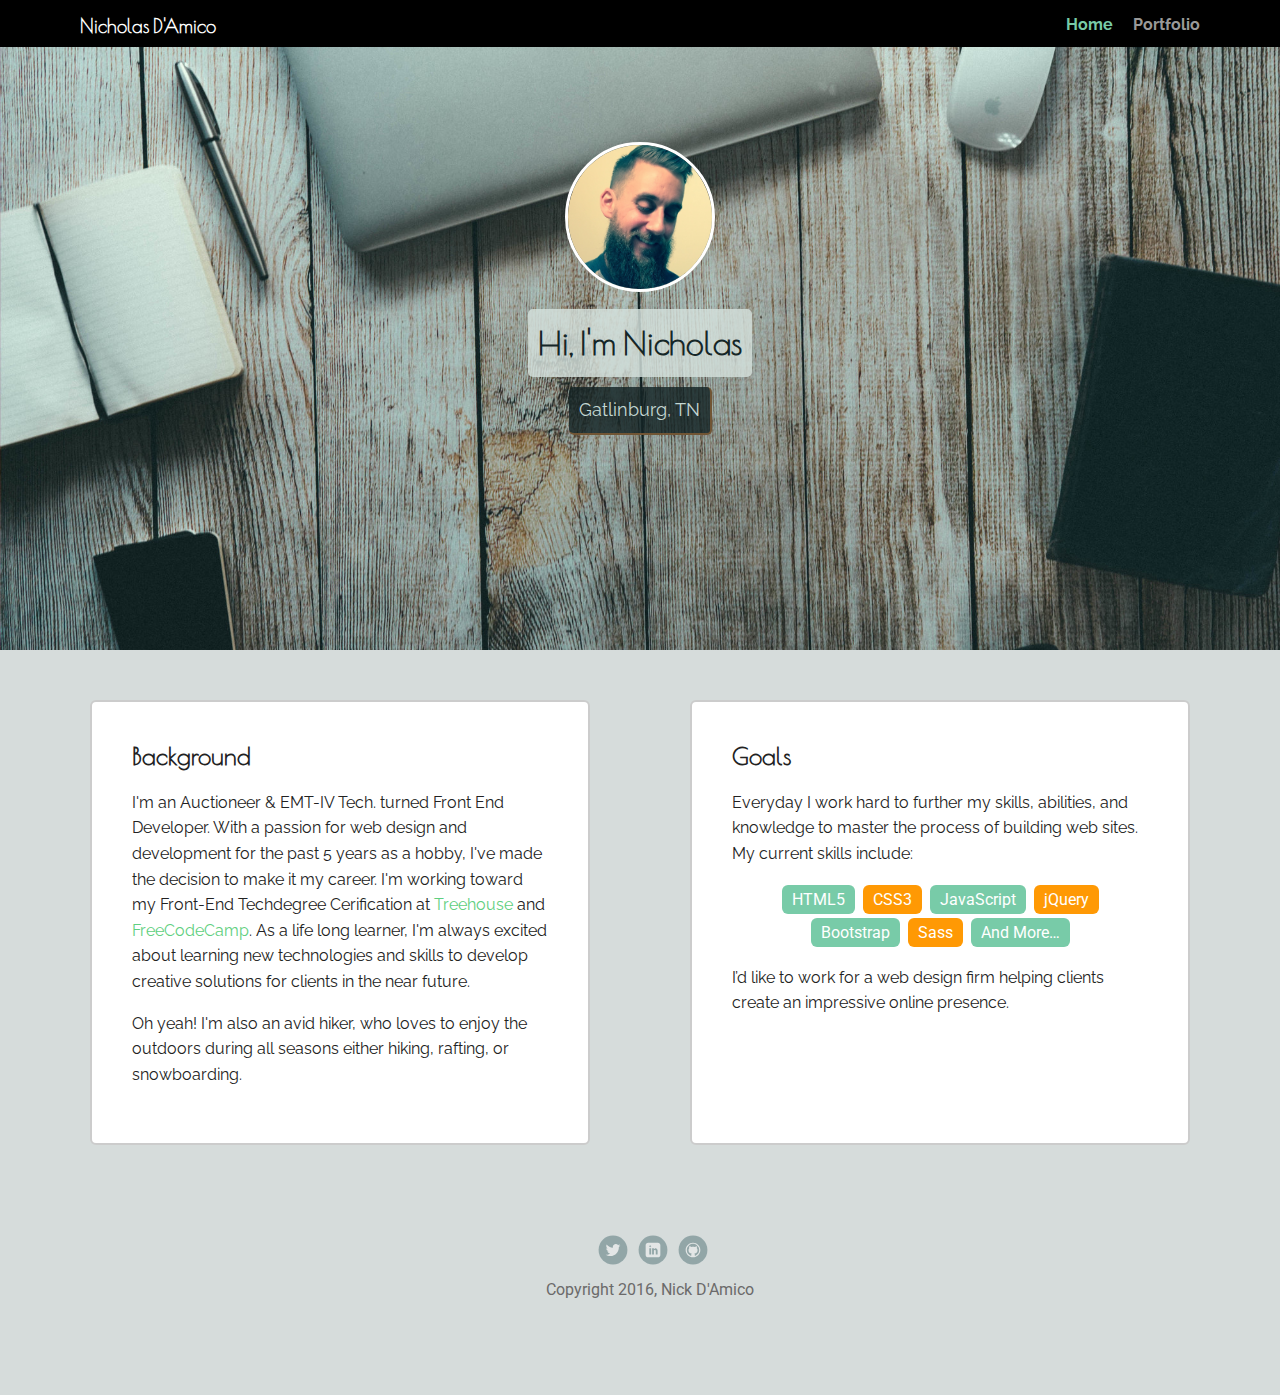
<file: index.html>
<!doctype html>
<html lang="en">
<head>
  <meta charset="utf-8">
  <title>Nick D'Amico's Profile Site</title>
  <meta name="viewport" content="width=device-width, initial-scale=1.0">
  <link rel="stylesheet" href="css/styles.css">
  <link href="https://fonts.googleapis.com/css?family=Muli%7CRoboto:400,300,500,700,900" rel="stylesheet">
  <link href='https://fonts.googleapis.com/css?family=Poiret+One' rel='stylesheet' type='text/css'>
  <link href='https://fonts.googleapis.com/css?family=Raleway' rel='stylesheet' type='text/css'>
</head>
  <body>

    <div class="main-nav">
        <ul class="nav">
          <li class="name poiret-font">Nicholas D'Amico</li>
          <li><a class="active raleway-font" href='home.html'>Home</a></li>
          <li><a class="raleway-font" href="portfolio.html">Portfolio</a></li>
        </ul>
    </div>

    <header>
      <img src="images/profile.jpg" alt="Picture of Nick D'Amico" class="profile-image">
      <h1 class="tag name poiret-font">Hi, I'm Nicholas</h1>
      <p class="tag location raleway-font">Gatlinburg, TN</p>
    </header>

    <main class="flex">
      <div class="card">
        <h2 class="poiret-font">Background</h2>
        <p class="raleway-font">I'm an Auctioneer &amp; EMT-IV Tech. turned Front End Developer. With a passion for web design and development for the past 5 years as a hobby, I've made the decision to make it my career. I'm working toward my Front-End Techdegree Cerification at <span><a class="th-link" href="https://teamtreehouse.com/nicholasdamico">Treehouse</a></span> and <span><a class="fcc-link" href="https://www.freecodecamp.com/nick-damico">FreeCodeCamp</a></span>. As a life long learner, I'm always excited about learning new technologies and skills to develop creative solutions for clients in the near future. </p>
        <p class="raleway-font">Oh yeah! I'm also an avid hiker, who loves to enjoy the outdoors during all seasons either hiking, rafting, or snowboarding.</p>
      </div>

      <div class="card">
        <h2 class="poiret-font">Goals</h2>
        <p class="raleway-font">Everyday I work hard to further my skills, abilities, and knowledge to master the process of building web sites. My current skills include:</p>
        <ul class="skills">
          <li>HTML5</li>
          <li>CSS3</li>
          <li>JavaScript</li>
          <li>jQuery</li>
          <li>Bootstrap</li>
          <li>Sass</li>
          <li>And More&hellip;</li>
        </ul>
        <p class="raleway-font">I’d like to work for a web design firm helping clients create an impressive online presence.</p>
      </div>

    </main>
    <footer>
      <ul>
        <li><a href="https://twitter.com/NickAlan82" target="_blank" class="social twitter">Twitter</a></li>
        <li><a href="https://www.linkedin.com/in/nicholas-d-amico-5aa1b6122?trk=hp-identity-name" target="_blank" class="social linkedin">LinkedIn</a></li>
        <li><a href="https://github.com/Nick-Damico" target="_blank" class="social github">Github</a></li>
      </ul>
      <p class="copyright">Copyright 2016, Nick D'Amico</p>
    </footer>
  </body>
  </html>
</file>
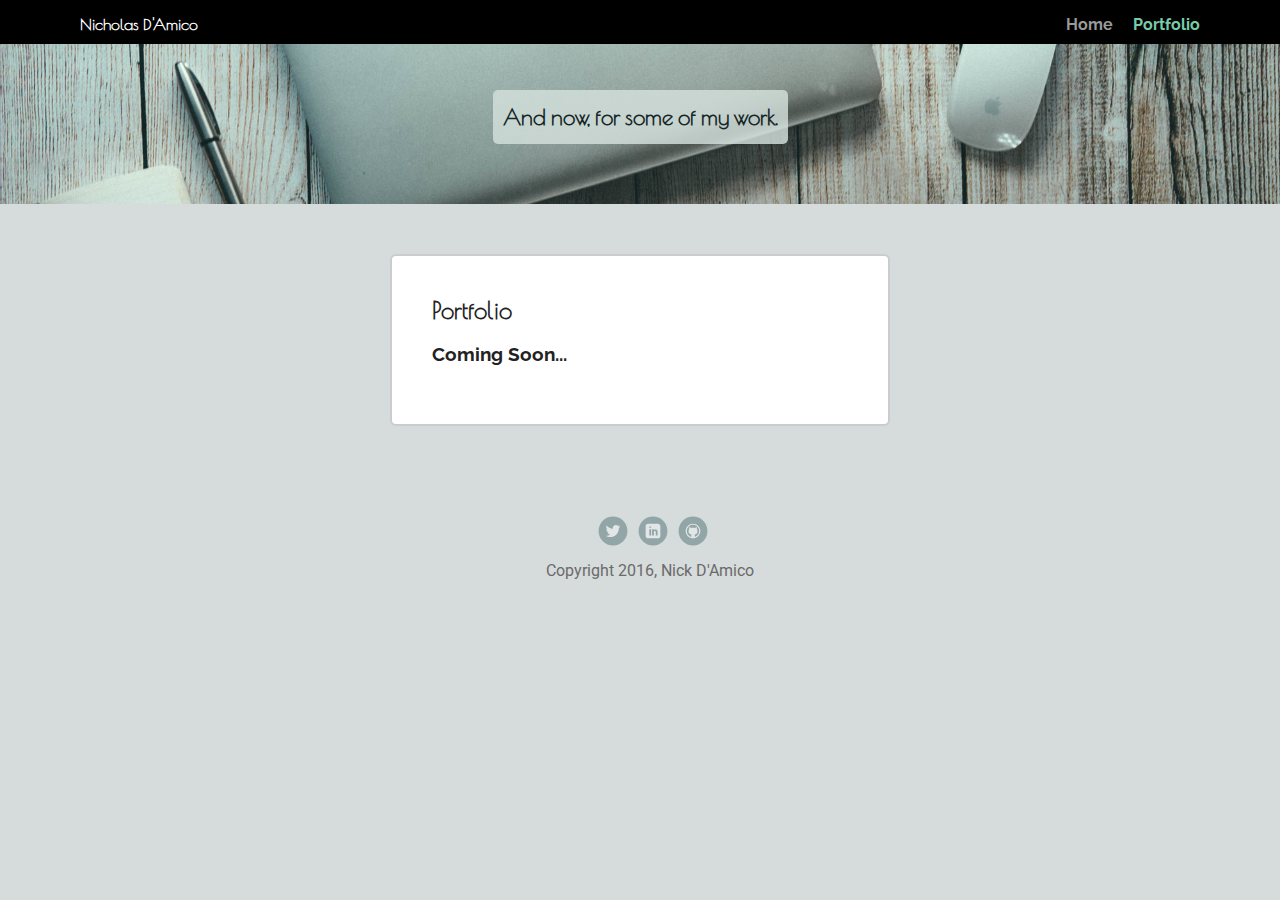
<file: experience.html>
<!doctype html>
<html lang="en">
<head>
  <meta charset="utf-8">
  <title>Nick D'Amico's Profile Site</title>
  <meta name="viewport" content="width=device-width, initial-scale=1.0">
  <link rel="stylesheet" href="experience.css">
  <link href="https://fonts.googleapis.com/css?family=Muli%7CRoboto:400,300,500,700,900" rel="stylesheet">
  <link href='https://fonts.googleapis.com/css?family=Poiret+One' rel='stylesheet' type='text/css'>
  <link href='https://fonts.googleapis.com/css?family=Raleway' rel='stylesheet' type='text/css'>
</head>
  <body>

    <div class="main-nav">
        <ul class="nav">
          <li class="name poiret-font">Nicholas D'Amico</li>
          <li><a class="raleway-font" href='index.html'>Home</a></li>
          <li><a class="active raleway-font" href="experience.html">Portfolio</a></li>
        </ul>
    </div>

    <header>
      <h1 class="tag name poiret-font">And now, for some of my work.</h1>
    </header>

    <main class="flex">
      <div class="card">
        <h2 class="poiret-font">Portfolio</h2>
          <h3 class="raleway-font">Coming Soon...</h3>
      </div>
    </main>
    <footer>
      <ul>
        <li><a href="https://twitter.com/NickAlan82" target="_blank" class="social twitter">Twitter</a></li>
        <li><a href="https://www.linkedin.com/in/nicholas-d-amico-5aa1b6122?trk=hp-identity-name" target="_blank" class="social linkedin">LinkedIn</a></li>
        <li><a href="https://github.com/Nick-Damico" target="_blank" class="social github">Github</a></li>
      </ul>
      <p class="copyright">Copyright 2016, Nick D'Amico</p>
    </footer>
  </body>
  </html>
</file>
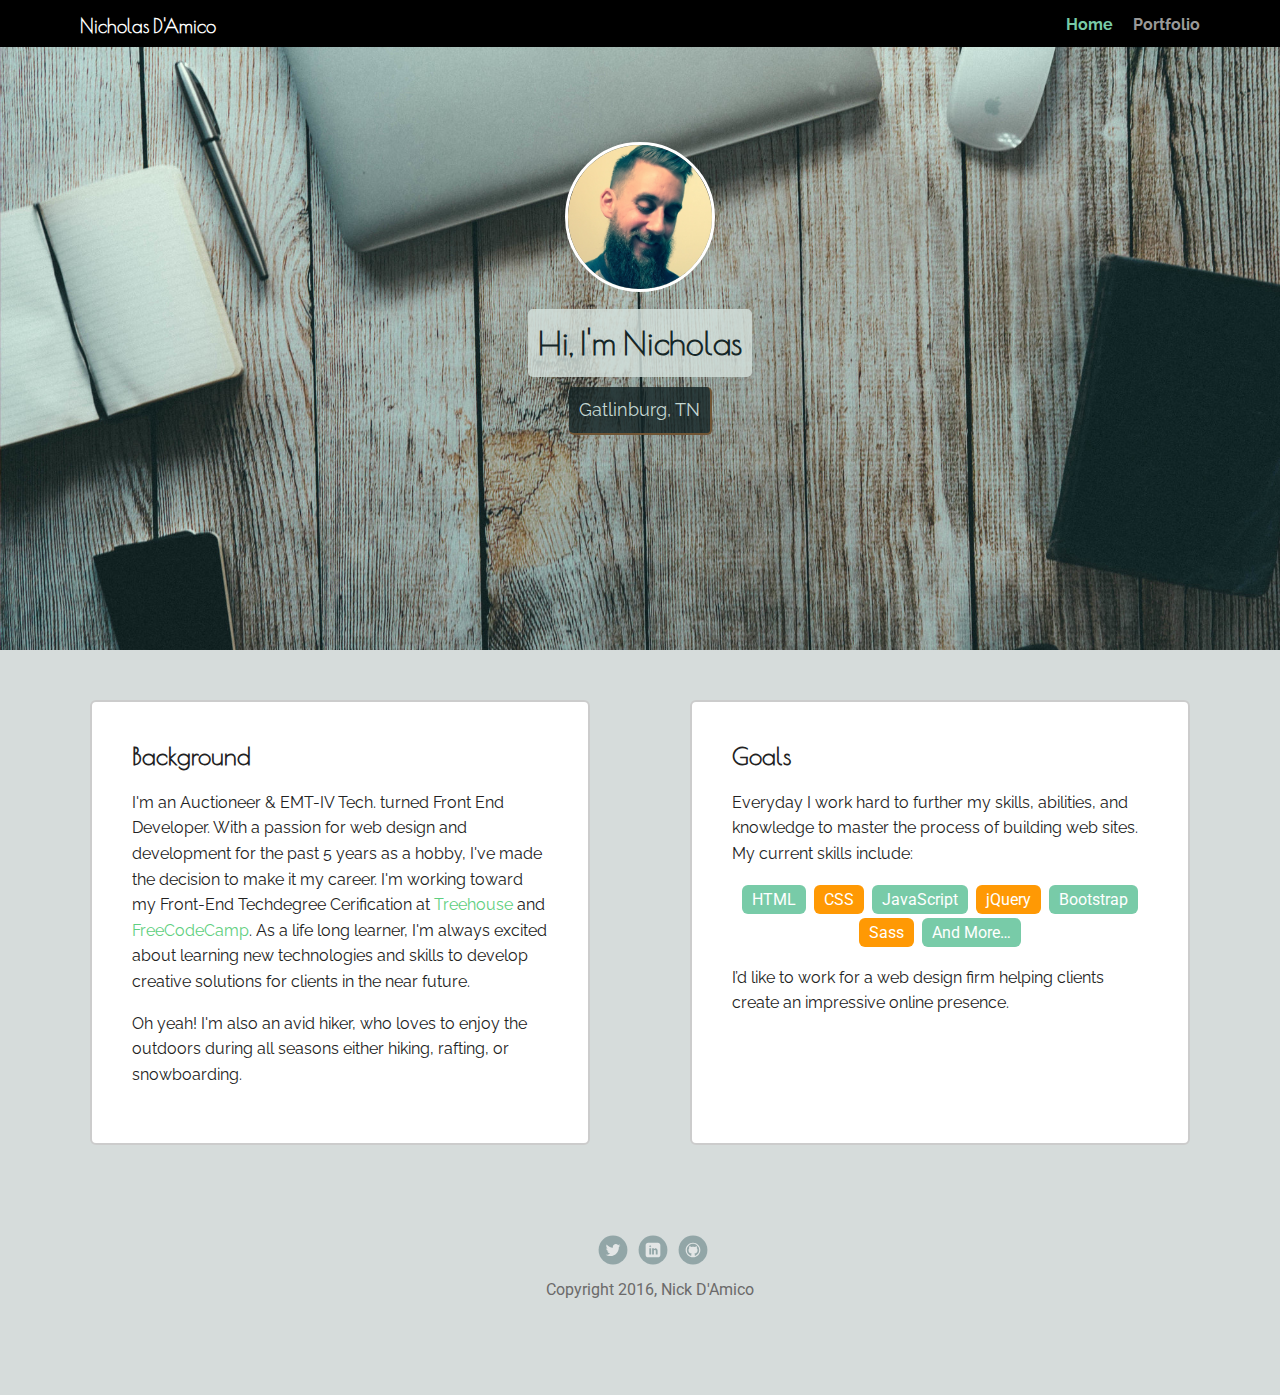
<file: home.html>
<!doctype html>
<html lang="en">
<head>
  <meta charset="utf-8">
  <title>Nick D'Amico's Profile Site</title>
  <meta name="viewport" content="width=device-width, initial-scale=1.0">
  <link rel="stylesheet" href="css/styles.css">
  <link href="https://fonts.googleapis.com/css?family=Muli%7CRoboto:400,300,500,700,900" rel="stylesheet">
  <link href='https://fonts.googleapis.com/css?family=Poiret+One' rel='stylesheet' type='text/css'>
  <link href='https://fonts.googleapis.com/css?family=Raleway' rel='stylesheet' type='text/css'>
</head>
  <body>

    <div class="main-nav">
        <ul class="nav">
          <li class="name poiret-font">Nicholas D'Amico</li>
          <li><a class="active raleway-font" href='home.html'>Home</a></li>
          <li><a class="raleway-font" href="portfolio.html">Portfolio</a></li>
        </ul>
    </div>

    <header>
      <img src="images/profile.jpg" alt="Picture of Nick D'Amico" class="profile-image">
      <h1 class="tag name poiret-font">Hi, I'm Nicholas</h1>
      <p class="tag location raleway-font">Gatlinburg, TN</p>
    </header>

    <main class="flex">
      <div class="card">
        <h2 class="poiret-font">Background</h2>
        <p class="raleway-font">I'm an Auctioneer &amp; EMT-IV Tech. turned Front End Developer. With a passion for web design and development for the past 5 years as a hobby, I've made the decision to make it my career. I'm working toward my Front-End Techdegree Cerification at <span><a class="th-link" href="https://teamtreehouse.com/nicholasdamico">Treehouse</a></span> and <span><a class="fcc-link" href="https://www.freecodecamp.com/nick-damico">FreeCodeCamp</a></span>. As a life long learner, I'm always excited about learning new technologies and skills to develop creative solutions for clients in the near future. </p>
        <p class="raleway-font">Oh yeah! I'm also an avid hiker, who loves to enjoy the outdoors during all seasons either hiking, rafting, or snowboarding.</p>
      </div>

      <div class="card">
        <h2 class="poiret-font">Goals</h2>
        <p class="raleway-font">Everyday I work hard to further my skills, abilities, and knowledge to master the process of building web sites. My current skills include:</p>
        <ul class="skills">
          <li>HTML</li>
          <li>CSS</li>
          <li>JavaScript</li>
          <li>jQuery</li>
          <li>Bootstrap</li>
          <li>Sass</li>
          <li>And More&hellip;</li>
        </ul>
        <p class="raleway-font">I’d like to work for a web design firm helping clients create an impressive online presence.</p>
      </div>

    </main>
    <footer>
      <ul>
        <li><a href="https://twitter.com/NickAlan82" target="_blank" class="social twitter">Twitter</a></li>
        <li><a href="https://www.linkedin.com/in/nicholas-d-amico-5aa1b6122?trk=hp-identity-name" target="_blank" class="social linkedin">LinkedIn</a></li>
        <li><a href="https://github.com/Nick-Damico" target="_blank" class="social github">Github</a></li>
      </ul>
      <p class="copyright">Copyright 2016, Nick D'Amico</p>
    </footer>
  </body>
  </html>
</file>
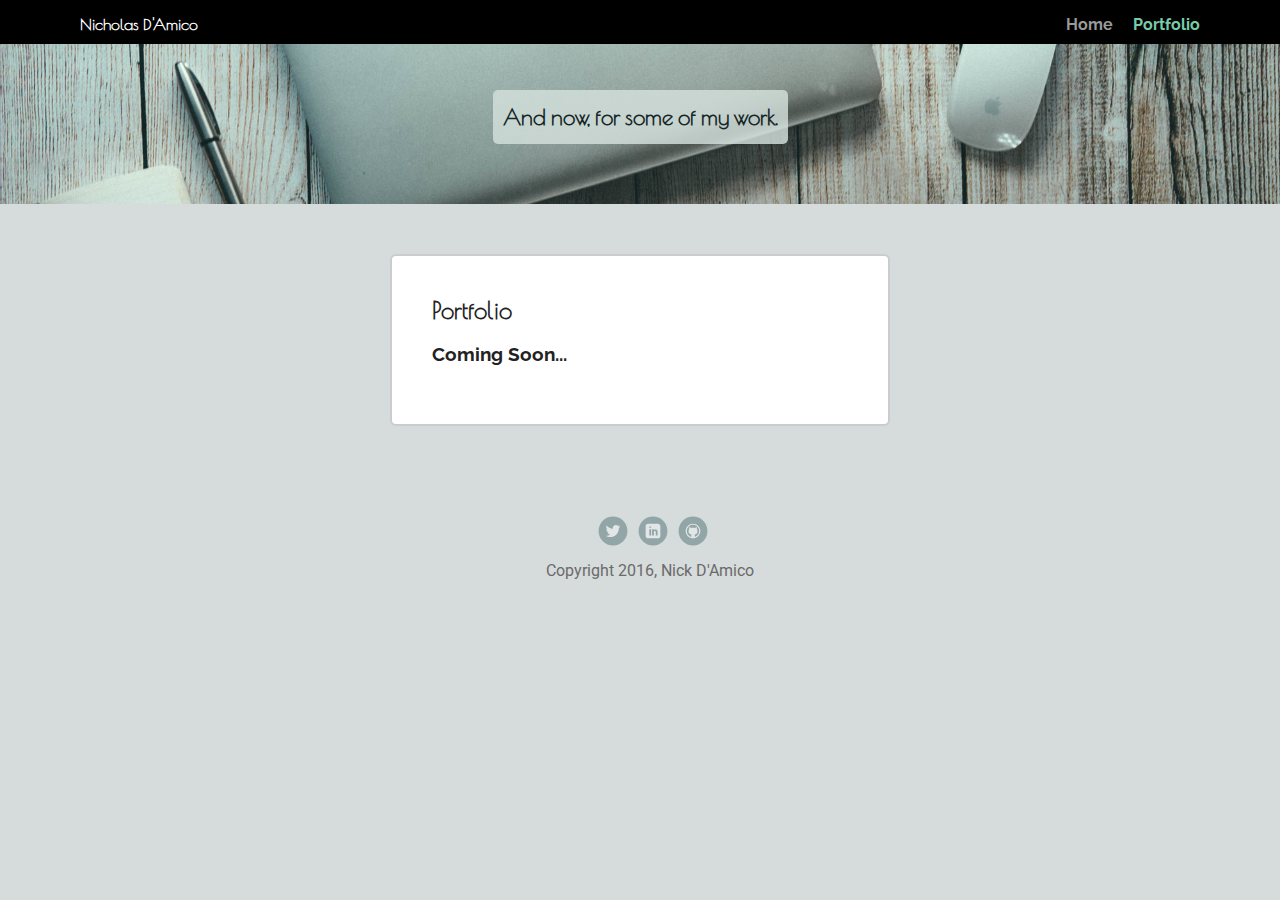
<file: portfolio.html>
<!doctype html>
<html lang="en">
<head>
  <meta charset="utf-8">
  <title>Nick D'Amico's Profile Site</title>
  <meta name="viewport" content="width=device-width, initial-scale=1.0">
  <link rel="stylesheet" href="css/portfolio.css">
  <link href="https://fonts.googleapis.com/css?family=Muli%7CRoboto:400,300,500,700,900" rel="stylesheet">
  <link href='https://fonts.googleapis.com/css?family=Poiret+One' rel='stylesheet' type='text/css'>
  <link href='https://fonts.googleapis.com/css?family=Raleway' rel='stylesheet' type='text/css'>
</head>
  <body>

    <div class="main-nav">
        <ul class="nav">
          <li class="name poiret-font">Nicholas D'Amico</li>
          <li><a class="raleway-font"href='home.html'>Home</a></li>
          <li><a class="active raleway-font" href="portfolio.html">Portfolio</a></li>
        </ul>
    </div>

    <header>
      <h1 class="tag name poiret-font">And now, for some of my work.</h1>
    </header>

    <main class="flex">
      <div class="card">
        <h2 class="poiret-font">Portfolio</h2>
          <h3 class="raleway-font">Coming Soon...</h3>
      </div>
    </main>
    <footer>
      <ul>
        <li><a href="https://twitter.com/NickAlan82" target="_blank" class="social twitter">Twitter</a></li>
        <li><a href="https://www.linkedin.com/in/nicholas-d-amico-5aa1b6122?trk=hp-identity-name" target="_blank" class="social linkedin">LinkedIn</a></li>
        <li><a href="https://github.com/Nick-Damico" target="_blank" class="social github">Github</a></li>
      </ul>
      <p class="copyright">Copyright 2016, Nick D'Amico</p>
    </footer>
  </body>
  </html>
</file>
<file: css/styles.css>
/* Global Layout Set-up */

* {
    box-sizing: border-box;
}
body {
    margin: 0;
    padding: 0;
    text-align: center;
    font-family: 'Roboto', sans-serif;
    color: #222;
    background: #d6dcdb;
    -webkit-font-smoothing: antialiased;
    font-smothing: antialiased;
}
/* Font Syles */
.poiret-font {
  font-family: 'Poiret One', cursive;
}
.raleway-font {
  font-family: 'Raleway', sans-serif;
}

/* Link Styles */

a {
    text-decoration: none;
    color: #999;
}
a:hover {
    color: #6633ff;
}

/* Styling .active page link */

.active {
    color: #78CBA8;
}

/* Section Styles */

.main-nav {
    width: 100%;
    background: black;
    min-height: 30px;
    padding: 10px;
    position: fixed;
    text-align: center;
}
.nav {
    display: -webkit-box;
    display: -ms-flexbox;
    display: flex;
    -ms-flex-pack: distribute;
    justify-content: space-around;
    font-weight: 700;
    list-style-type: none;
    margin: 0 auto;
    padding: 0;
}
.nav .name {
    display: block;
    margin-right: auto;
    color: white;
}
.nav li {
    padding: 5px 10px 0px 10px;
}
.nav a {
    -webkit-transition: all .5s;
    transition: all .5s;
}
.nav a:hover {
    color: white
}
header {
    text-align: center;
    background: url('../images/bg-2.jpg') no-repeat top center;
    background-size: cover;
    overflow: hidden;
    padding-top: 60px;
    -webkit-transition: all 1s;
    transition: all 1s;
}
header {
    line-height: 1.5;
}
header .profile-image {
    margin-top: 50px;
    width: 150px;
    height: 150px;
    border-radius: 50%;
    border: 3px solid white;
    -webkit-transition: all .5s;
    transition: all .5s;
}
header .profile-image:hover {
    -webkit-transform: scale(1.2) rotate(5deg);
    transform: scale(1.2) rotate(5deg);
}
.tag {
    background-color: rgba(212, 224, 220, .82);
    color: #152627;
    padding: 10px;
    border-radius: 5px;
    display: table;
    margin: 10px auto;
}
.location {
    background-color: rgba(20, 35, 37, .82);
    color: #c4d7d3;
    border-bottom: 2px solid #715534;
    border-right: 2px solid #715534;
    font-size: 1.1em;
    margin-bottom: 55px;
}
.card {
    margin: 30px auto;
    padding: 20px 40px 40px;
    width: 95%;
    max-width: 500px;
    text-align: left;
    background: #fff;
    /*#c7dad4;*/
    border: 2px solid #ccc;
    border-radius: 6px;
    -webkit-transition: all 1s;
    transition: all 1s;
}
.card:hover {
    border-color: #71553c;
    box-shadow: 0px 0px 1px 1px rgba(141, 142, 141, 0.75);
}
.th-link, .fcc-link {
    color: #5fcf80;
}
ul.skills {
    padding: 0;
    text-align: center;
}
.skills li {
    border-radius: 6px;
    display: inline-block;
    background: #ff9904;
    color: white;
    padding: 5px 10px;
    margin: 2px;
}
.skills li:nth-child(odd) {
    background: #78CBA8;
}
footer {
    width: 100%;
    min-height: 30px;
    padding: 20px 0 40px 20px;
}
footer .copyright {
    color: #6b6a6a;
    top: -8px;
    font-size: .75em;
}
footer ul {
    list-style-type: none;
    margin: 0;
    padding: 0;
}
footer ul li {
    display: inline-block;
}
a.social {
    display: inline-block;
    text-indent: -9999px;
    margin-left: 5px;
    width: 30px;
    height: 30px;
    background-size: 30px 30px;
    opacity: .4;
    -webkit-transition: all .5s;
    transition: all .5s;
}
a.twitter {
    background-image: url(../images/twitter.svg);
}
a.linkedin {
    background-image: url(../images/linkedin.svg);
}
a.github {
    background-image: url(../images/github.svg);
}
a.social:hover {
    opacity: 1;
}
.clearfix {
    clear: both;
}

/* Styles for larger screens */

@media screen and (min-width: 720px) {
    .flex {
        display: -ms-flexbox;
        /* TWEENER - IE 10 */
        display: -webkit-box;
        display: flex;
        max-width: 1200px;
        -ms-flex-pack: distribute;
        justify-content: space-around;
        margin: 0 auto;
    }
    header {
        min-height: 650px;
    }
    header .profile-image {
        margin-top: 82px;
    }
    .nav {
        max-width: 1200px;
        padding: 0 30px;
    }
    .nav .name {
      font-size: 1.15em;
    }
    main {
        padding-top: 20px;
    }
    main p {
        line-height: 1.6em;
    }
    .card {
        margin: 30px;
        width: 100%;
    }
    footer {
        font-size: 1.3em;
        max-width: 1200px;
        margin: 40px auto;
    }
}
</file>
<file: experience.css>
/* Global Layout Set-up */

* {
    box-sizing: border-box;
}
body {
    margin: 0;
    padding: 0;
    text-align: center;
    font-family: 'Roboto', sans-serif;
    color: #222;
    background: #d6dcdb;
    -webkit-font-smoothing: antialiased;
    font-smothing: antialiased;
}
/* Font Syles */
.poiret-font {
  font-family: 'Poiret One', Helvetica, sans-serif;
}
.raleway-font {
  font-family: 'Raleway', sans-serif;
}

/* Link Styles */

a {
    text-decoration: none;
    color: #999;
}
a:hover {
    color: #6633ff;
}

/* Styling .active page link */

.active {
    color: #78CBA8;
}

/* Image Styles */

/* Section Styles */

.main-nav {
    width: 100%;
    background: black;
    min-height: 30px;
    padding: 10px;
    position: fixed;
    text-align: center;
}
.nav {
    display: -webkit-box;
    display: -ms-flexbox;
    display: flex;
    -ms-flex-pack: distribute;
    justify-content: space-around;
    font-weight: 700;
    list-style-type: none;
    margin: 0 auto;
    padding: 0;
}
.nav .name {
    display: block;
    margin-right: auto;
    color: white;
}
.nav li {
    padding: 5px 10px 0px 10px;
}
.nav a {
    -webkit-transition: all .5s;
    transition: all .5s;
}
.nav a:hover {
    color: white
}
header {
    text-align: center;
    background: url('images/bg-2.jpg') no-repeat top center;
    background-size: cover;
    overflow: hidden;
    padding-top: 60px;
    padding-bottom: 20px;
    -webkit-transition: all 1s;
    transition: all 1s;
}
header {
    line-height: 1.5;
}
header .profile-image {
    margin-top: 50px;
    width: 150px;
    height: 150px;
    border-radius: 50%;
    border: 3px solid white;
    -webkit-transition: all .5s;
    transition: all .5s;
}
header .profile-image:hover {
    -webkit-transform: scale(1.2) rotate(5deg);
    transform: scale(1.2) rotate(5deg);
}
.tag {
    background-color: rgba(212, 224, 220, .82);
    color: #152627;
    font-size: 1.4em;
    padding: 10px;
    border-radius: 5px;
    display: table;
    margin: 10px auto;
}
.location {
    background-color: rgba(20, 35, 37, .82);
    color: #c4d7d3;
    border-bottom: 2px solid #715534;
    border-right: 2px solid #715534;
    font-size: 1.1em;
    margin-bottom: 55px;
}
.card {
    margin: 30px auto;
    padding: 20px 40px 40px;
    width: 95%;
    max-width: 500px;
    text-align: left;
    background: #fff;
    /*#c7dad4;*/
    border: 2px solid #ccc;
    border-radius: 6px;
    -webkit-transition: all 1s;
    transition: all 1s;
}
.card:hover {
    border-color: #71553c;
    box-shadow: 0px 0px 1px 1px rgba(141, 142, 141, 0.75);
}
.th-link, .fcc-link {
    color: #5fcf80;
}
ul.skills {
    padding: 0;
    text-align: center;
}
.skills li {
    border-radius: 6px;
    display: inline-block;
    background: #ff9904;
    color: white;
    padding: 5px 10px;
    margin: 2px;
}
.skills li:nth-child(odd) {
    background: #78CBA8;
}
footer {
    width: 100%;
    min-height: 30px;
    padding: 20px 0 40px 20px;
}
footer .copyright {
    color: #6b6a6a;
    top: -8px;
    font-size: .75em;
}
footer ul {
    list-style-type: none;
    margin: 0;
    padding: 0;
}
footer ul li {
    display: inline-block;
}
a.social {
    display: inline-block;
    text-indent: -9999px;
    margin-left: 5px;
    width: 30px;
    height: 30px;
    background-size: 30px 30px;
    opacity: .4;
    -webkit-transition: all .5s;
    transition: all .5s;
}
a.twitter {
    background-image: url(images/twitter.svg);
}
a.linkedin {
    background-image: url(images/linkedin.svg);
}
a.github {
    background-image: url(images/github.svg);
}
a.social:hover {
    opacity: 1;
}
.clearfix {
    clear: both;
}

/* Styles for larger screens */

@media screen and (min-width: 720px) {
    .flex {
        display: -ms-flexbox;
        /* TWEENER - IE 10 */
        display: -webkit-box;
        display: flex;
        max-width: 1200px;
        -ms-flex-pack: distribute;
        justify-content: space-around;
        margin: 0 auto;
    }
    header {
      padding: 80px 0 50px;
    }
    header .profile-image {
        margin-top: 82px;
    }
    .nav {
        max-width: 1200px;
        padding: 0 30px;
    }
    main {
        padding-top: 20px;
    }
    main p {
        line-height: 1.6em;
    }
    .card {
        margin: 30px;
        width: 100%;
    }
    footer {
        font-size: 1.3em;
        max-width: 1200px;
        margin: 40px auto;
    }
}
</file>
<file: css/portfolio.css>
/* Global Layout Set-up */

* {
    box-sizing: border-box;
}
body {
    margin: 0;
    padding: 0;
    text-align: center;
    font-family: 'Roboto', sans-serif;
    color: #222;
    background: #d6dcdb;
    -webkit-font-smoothing: antialiased;
    font-smothing: antialiased;
}
/* Font Syles */
.poiret-font {
  font-family: 'Poiret One', cursive;
}
.raleway-font {
  font-family: 'Raleway', sans-serif;
}

/* Link Styles */

a {
    text-decoration: none;
    color: #999;
}
a:hover {
    color: #6633ff;
}

/* Styling .active page link */

.active {
    color: #78CBA8;
}

/* Image Styles */

/* Section Styles */

.main-nav {
    width: 100%;
    background: black;
    min-height: 30px;
    padding: 10px;
    position: fixed;
    text-align: center;
}
.nav {
    display: -webkit-box;
    display: -ms-flexbox;
    display: flex;
    -ms-flex-pack: distribute;
    justify-content: space-around;
    font-weight: 700;
    list-style-type: none;
    margin: 0 auto;
    padding: 0;
}
.nav .name {
    display: block;
    margin-right: auto;
    color: white;
}
.nav li {
    padding: 5px 10px 0px 10px;
}
.nav a {
    -webkit-transition: all .5s;
    transition: all .5s;
}
.nav a:hover {
    color: white
}
header {
    text-align: center;
    background: url('../images/bg-2.jpg') no-repeat top center;
    background-size: cover;
    overflow: hidden;
    padding-top: 60px;
    padding-bottom: 20px;
    -webkit-transition: all 1s;
    transition: all 1s;
}
header {
    line-height: 1.5;
}
header .profile-image {
    margin-top: 50px;
    width: 150px;
    height: 150px;
    border-radius: 50%;
    border: 3px solid white;
    -webkit-transition: all .5s;
    transition: all .5s;
}
header .profile-image:hover {
    -webkit-transform: scale(1.2) rotate(5deg);
    transform: scale(1.2) rotate(5deg);
}
.tag {
    background-color: rgba(212, 224, 220, .82);
    color: #152627;
    font-size: 1.4em;
    padding: 10px;
    border-radius: 5px;
    display: table;
    margin: 10px auto;
}
.location {
    background-color: rgba(20, 35, 37, .82);
    color: #c4d7d3;
    border-bottom: 2px solid #715534;
    border-right: 2px solid #715534;
    font-size: 1.1em;
    margin-bottom: 55px;
}
.card {
    margin: 30px auto;
    padding: 20px 40px 40px;
    width: 95%;
    max-width: 500px;
    text-align: left;
    background: #fff;
    /*#c7dad4;*/
    border: 2px solid #ccc;
    border-radius: 6px;
    -webkit-transition: all 1s;
    transition: all 1s;
}
.card:hover {
    border-color: #71553c;
    box-shadow: 0px 0px 1px 1px rgba(141, 142, 141, 0.75);
}
.th-link, .fcc-link {
    color: #5fcf80;
}
ul.skills {
    padding: 0;
    text-align: center;
}
.skills li {
    border-radius: 6px;
    display: inline-block;
    background: #ff9904;
    color: white;
    padding: 5px 10px;
    margin: 2px;
}
.skills li:nth-child(odd) {
    background: #78CBA8;
}
footer {
    width: 100%;
    min-height: 30px;
    padding: 20px 0 40px 20px;
}
footer .copyright {
    color: #6b6a6a;
    top: -8px;
    font-size: .75em;
}
footer ul {
    list-style-type: none;
    margin: 0;
    padding: 0;
}
footer ul li {
    display: inline-block;
}
a.social {
    display: inline-block;
    text-indent: -9999px;
    margin-left: 5px;
    width: 30px;
    height: 30px;
    background-size: 30px 30px;
    opacity: .4;
    -webkit-transition: all .5s;
    transition: all .5s;
}
a.twitter {
    background-image: url(../images/twitter.svg);
}
a.linkedin {
    background-image: url(../images/linkedin.svg);
}
a.github {
    background-image: url(../images/github.svg);
}
a.social:hover {
    opacity: 1;
}
.clearfix {
    clear: both;
}

/* Styles for larger screens */

@media screen and (min-width: 720px) {
    .flex {
        display: -ms-flexbox;
        /* TWEENER - IE 10 */
        display: -webkit-box;
        display: flex;
        max-width: 1200px;
        -ms-flex-pack: distribute;
        justify-content: space-around;
        margin: 0 auto;
    }
    header {
      padding: 80px 0 50px;
    }
    header .profile-image {
        margin-top: 82px;
    }
    .nav {
        max-width: 1200px;
        padding: 0 30px;
    }
    main {
        padding-top: 20px;
    }
    main p {
        line-height: 1.6em;
    }
    .card {
        margin: 30px;
        width: 100%;
    }
    footer {
        font-size: 1.3em;
        max-width: 1200px;
        margin: 40px auto;
    }
}
</file>
